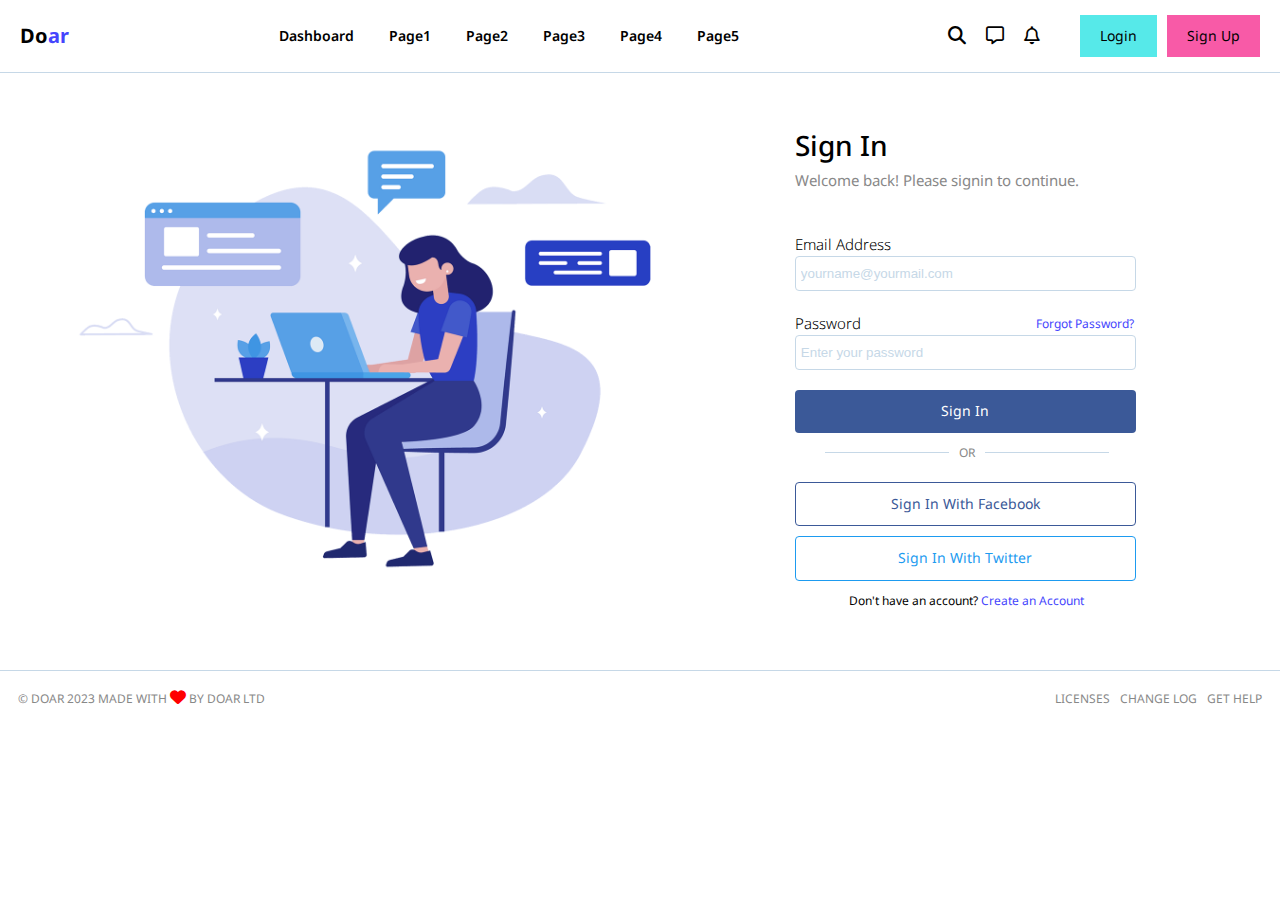
<file: login/index.html>
<!DOCTYPE html>
<html lang="en">
<head>
    <meta charset="UTF-8">
    <meta name="viewport" content="width=device-width, initial-scale=1.0">
    <meta http-equiv="X-UA-Compatible" content="ie=edge">

    <!-- Link to google fonts -->
    <link rel="preconnect" href="https://fonts.googleapis.com">
    <link rel="preconnect" href="https://fonts.gstatic.com" crossorigin>
    <link href="https://fonts.googleapis.com/css2?family=Noto+Sans:ital,wght@0,100;0,200;0,300;0,400;0,500;0,600;0,700;0,800;1,100;1,200;1,300;1,400;1,500&display=swap" rel="stylesheet">

    <!-- Font Awesome CDN Link -->
    <link rel="stylesheet" href="https://cdnjs.cloudflare.com/ajax/libs/font-awesome/6.4.0/css/all.min.css">

    <!-- Link to our CSS File -->
    <link rel="stylesheet" href="../css/style.css">
    <title>Login - Doar Marketing Template</title>
</head>
<body>
    <!--=========================== Header starts here =============================== -->
    <header class="header">
        <a href="../index.html" class="logo">Do<span class="logo__span">ar</span></a>

    <!-- Navigation -->
        <nav class="main-nav">
            <ul class="main-nav__list">
                <li class="main-nav__item">
                    <a href="../index.html" class="main-nav__link">Dashboard</a>
                </li>
                <li class="main-nav__item">
                    <a href="#" class="main-nav__link">Page1</a>
                </li>
                <li class="main-nav__item">
                    <a href="#" class="main-nav__link">Page2</a>
                </li>
                <li class="main-nav__item">
                    <a href="#" class="main-nav__link">Page3</a>
                </li>
                <li class="main-nav__item">
                    <a href="#" class="main-nav__link">Page4</a>
                </li>
                <li class="main-nav__item">
                    <a href="#" class="main-nav__link">Page5</a>
                </li>
            </ul>
        </nav>

        
        <div class="header__content">
                <!-- Header Icons -->
            <div class="header__icons">
                <div class="header__icons--box">
                    <i class="fa-solid fa-magnifying-glass icon icon__search"></i>
                </div>

                <div class="header__icons--box">
                    <i class="fa-regular fa-message icon icon__msg"></i>
                </div>

                <div class="header__icons--box">
                    <i class="fa-regular fa-bell icon icon__bell"></i>
                </div>
            </div>

                <!-- Login buttons  -->
            <div class="header__buttons">
                <div class="header__buttons--box">
                    <a href="#" class="btn btn__login">Login</a>
                </div>
                <div class="header__buttons--box">
                    <a href="../signup/index.html" class="btn btn__signup">Sign Up</a>
                </div>
            </div>
        </div>


    </header>

    <!--=========================== Header Ends here =============================== -->

    <!--=========================== Login content starts here =============================== -->

    <main>
        <section class="login">
            <div class="row">
                <div class="login__content">
                    <div class="login__content--photo">
                        <img src="../img/womanvector1.png" alt="womanvector1" class="login__content--photo-img">
                    </div>
                    <div class="login__content--textbox">
                        <div class="login__content--textbox-heading">
                            <h3 class="login__content--textbox-heading-text">
                                Sign In
                            </h3>
                        </div>
                        <div class="login__content--textbox-para">
                            <p class="login__content--textbox-para-text">
                                Welcome back! Please signin to continue.
                            </p>
                        </div>

                        <!--======================= Login From starts here ================== -->

                        <form action="#" class="form">
                            <div class="form__group">
                                <label for="email" class="form__group--label">Email Address</label>
                                <input type="text" name="email" id="email" placeholder="yourname@yourmail.com"  class="form__group--input">
                            </div>
                            <div class="form__group">
                                <div class="form__group--password">
                                    <label for="password" class="form__group--label">Password</label>
                                    <a href="../password/password.html" class="form__group--password-forgot">Forgot Password?</a>
                                </div>
                                <input type="password" name="password" id="password" placeholder="Enter your password" class="form__group--input">
                            </div>
                        </form>
                        
                        <!--======================= Login Form Ends here ================== -->

                        <div class="login__content--textbox-btn">
                            <a href="#" class="btn btn__signin">Sign In</a>
                        </div>

                        <div class="login__content--textbox-or">
                            <p class="login__content--textbox-or-text">
                                or
                            </p>
                        </div>

                        <div class="login__content--textbox-facebook">
                            <a href="#" class="btn btn__facebook">Sign In With Facebook</a>
                        </div>

                        <div class="login__content--textbox-twitter">
                            <a href="#" class="btn btn__twitter">Sign In With Twitter</a>
                        </div>

                        <div class="login__content--textbox-createAccount">
                            <p class="login__content--textbox-createAccount-text">
                                Don't have an account?
                                <a href="../signup/index.html" class="login__content--textbox-createAccount-text-link">Create an Account</a>
                            </p>
                        </div>

                    </div>
                </div>
            </div>
        </section>
    </main>

    <!--==================================== Footer starts here =============================== -->

    <footer class="footer">
        <div class="footer__content">
            <div class="footer__copyright">
                <p class="footer__copyright--text">
                    &copy; Doar 2023 made with 
                    <i class="fa-regular fa-heart icon__heart"></i>
                by 
                <a href="#" class="footer__copyright--link">Doar Ltd</a>
                </p>
            </div>
            <nav class="footer__navigation">
                <ul class="footer__navigation--list">
                    <li class="footer__navigation--item">
                        <a href="#" class="footer__navigation--link">licenses</a>
                    </li>
                    <li class="footer__navigation--item">
                        <a href="#" class="footer__navigation--link">change log</a>
                    </li>
                    <li class="footer__navigation--item">
                        <a href="#" class="footer__navigation--link">get help</a>
                    </li>
                </ul>
            </nav>
        </div>
    </footer>

<!--==================================== Footer Ends here =============================== -->

</body>
</html>
</file>
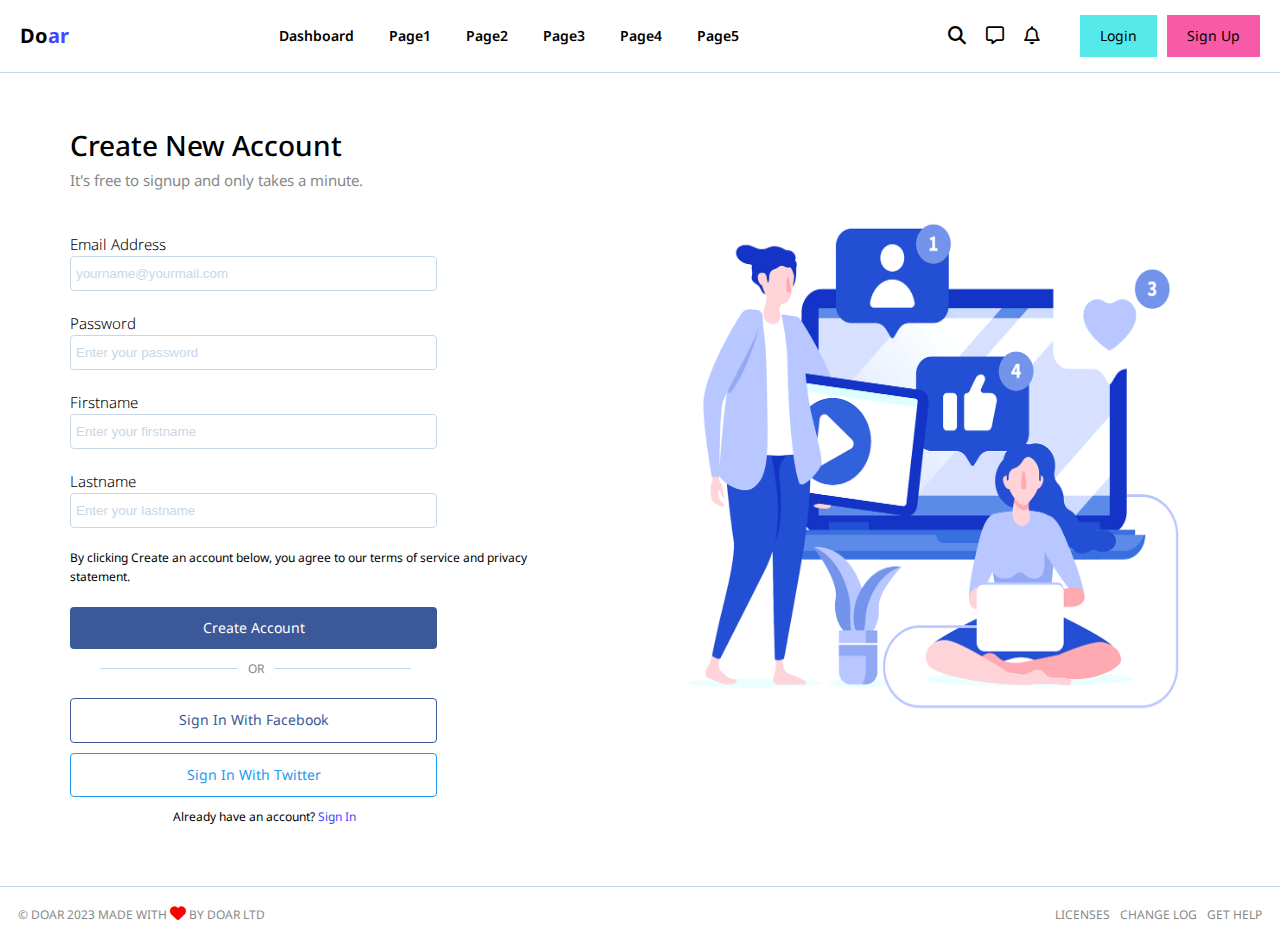
<file: signup/index.html>
<!DOCTYPE html>
<html lang="en">
<head>
    <meta charset="UTF-8">
    <meta name="viewport" content="width=device-width, initial-scale=1.0">
    <meta http-equiv="X-UA-Compatible" content="ie=edge">

    <!-- Link to google fonts -->
    <link rel="preconnect" href="https://fonts.googleapis.com">
    <link rel="preconnect" href="https://fonts.gstatic.com" crossorigin>
    <link href="https://fonts.googleapis.com/css2?family=Noto+Sans:ital,wght@0,100;0,200;0,300;0,400;0,500;0,600;0,700;0,800;1,100;1,200;1,300;1,400;1,500&display=swap" rel="stylesheet">

    <!-- Font Awesome CDN Link -->
    <link rel="stylesheet" href="https://cdnjs.cloudflare.com/ajax/libs/font-awesome/6.4.0/css/all.min.css">

    <!-- Link to our CSS File -->
    <link rel="stylesheet" href="../css/style.css">
    <title>Sign Up - Doar Marketing Template</title>
</head>
<body>
    <!--=========================== Header starts here =============================== -->
    <header class="header">
        <a href="../index.html" class="logo">Do<span class="logo__span">ar</span></a>

    <!-- Navigation -->
        <nav class="main-nav">
            <ul class="main-nav__list">
                <li class="main-nav__item">
                    <a href="../index.html" class="main-nav__link">Dashboard</a>
                </li>
                <li class="main-nav__item">
                    <a href="#" class="main-nav__link">Page1</a>
                </li>
                <li class="main-nav__item">
                    <a href="#" class="main-nav__link">Page2</a>
                </li>
                <li class="main-nav__item">
                    <a href="#" class="main-nav__link">Page3</a>
                </li>
                <li class="main-nav__item">
                    <a href="#" class="main-nav__link">Page4</a>
                </li>
                <li class="main-nav__item">
                    <a href="#" class="main-nav__link">Page5</a>
                </li>
            </ul>
        </nav>

        
        <div class="header__content">
                <!-- Header Icons -->
            <div class="header__icons">
                <div class="header__icons--box">
                    <i class="fa-solid fa-magnifying-glass icon icon__search"></i>
                </div>

                <div class="header__icons--box">
                    <i class="fa-regular fa-message icon icon__msg"></i>
                </div>

                <div class="header__icons--box">
                    <i class="fa-regular fa-bell icon icon__bell"></i>
                </div>
            </div>

                <!-- Login buttons  -->
            <div class="header__buttons">
                <div class="header__buttons--box">
                    <a href="../login/index.html" class="btn btn__login">Login</a>
                </div>
                <div class="header__buttons--box">
                    <a href="#" class="btn btn__signup">Sign Up</a>
                </div>
            </div>
        </div>


    </header>

    <!--=========================== Header Ends here =============================== -->

    <!--=========================== Sign Up content starts here ==================== -->

    <main>
        <section class="login signup">
            <div class="row">
                <div class="login__content signup__content">
                    
                    <div class="login__content--textbox signup__content--textbox">
                        <div class="login__content--textbox-heading">
                            <h3 class="login__content--textbox-heading-text">
                                Create New Account
                            </h3>
                        </div>
                        <div class="login__content--textbox-para">
                            <p class="login__content--textbox-para-text">
                                It's free to signup and only takes a minute.
                            </p>
                        </div>

                        <!--======================= Sign Up From starts here ================== -->

                        <form action="#" class="form form__signup">
                            <div class="form__group">
                                <label for="email" class="form__group--label">Email Address</label>
                                <input type="text" name="email" id="email" placeholder="yourname@yourmail.com"  class="form__group--input form__group--input-signup">
                            </div>
                            <div class="form__group">
                                <div class="form__group--password">
                                    <label for="password" class="form__group--label">Password</label>
                                </div>
                                <input type="password" name="password" id="password" placeholder="Enter your password" class="form__group--input form__group--input-signup">
                            </div>
                            <div class="form__group">
                                <label for="firstname" class="form__group--label">Firstname</label>
                                <input type="text" name="firstname" id="firstname" placeholder="Enter your firstname"  class="form__group--input form__group--input-signup">
                            </div>
                            <div class="form__group">
                                <label for="lastname" class="form__group--label">Lastname</label>
                                <input type="text" name="lastname" id="lastname" placeholder="Enter your lastname"  class="form__group--input form__group--input-signup">
                            </div>
                            <div class="form__group">
                                <p class="form__group--text">
                                    By clicking <span class="form__group--text-span">
                                        Create an account
                                    </span> below, you agree to our terms of service and privacy statement.
                                </p>
                            </div>
                        </form>
                        
                        <!--======================= Sign Up Form Ends here ================== -->

                        <div class="login__content--textbox-btn">
                            <a href="#" class="btn btn__signin btn__signUp">Create Account</a>
                        </div>

                        <div class="login__content--textbox-or login__content--textbox-or-signup">
                            <p class="login__content--textbox-or-text login__content--textbox-or-text-signup">
                                or
                            </p>
                        </div>

                        <div class="login__content--textbox-facebook">
                            <a href="#" class="btn btn__facebook btn__facebook--signUp">Sign In With Facebook</a>
                        </div>

                        <div class="login__content--textbox-twitter">
                            <a href="#" class="btn btn__twitter btn__twitter--signUp">Sign In With Twitter</a>
                        </div>

                        <div class="login__content--textbox-createAccount login__content--textbox-createAccount-signUp">
                            <p class="login__content--textbox-createAccount-text">
                                Already have an account?
                                <a href="../login/index.html" class="login__content--textbox-createAccount-text-link">Sign In</a>
                            </p>
                        </div>

                    </div>

                    <div class="login__content--photo signup__content--photo">
                        <img src="../img/signup.png" alt="signup" class="login__content--photo-img signup__content--photo-img">
                    </div>


                </div>
            </div>
        </section>
    </main>

    <!--==================================== Footer starts here =============================== -->

    <footer class="footer">
        <div class="footer__content">
            <div class="footer__copyright">
                <p class="footer__copyright--text">
                    &copy; Doar 2023 made with 
                    <i class="fa-regular fa-heart icon__heart"></i>
                by 
                <a href="#" class="footer__copyright--link">Doar Ltd</a>
                </p>
            </div>
            <nav class="footer__navigation">
                <ul class="footer__navigation--list">
                    <li class="footer__navigation--item">
                        <a href="#" class="footer__navigation--link">licenses</a>
                    </li>
                    <li class="footer__navigation--item">
                        <a href="#" class="footer__navigation--link">change log</a>
                    </li>
                    <li class="footer__navigation--item">
                        <a href="#" class="footer__navigation--link">get help</a>
                    </li>
                </ul>
            </nav>
        </div>
    </footer>

<!--==================================== Footer Ends here =============================== -->

</body>
</html>
</file>
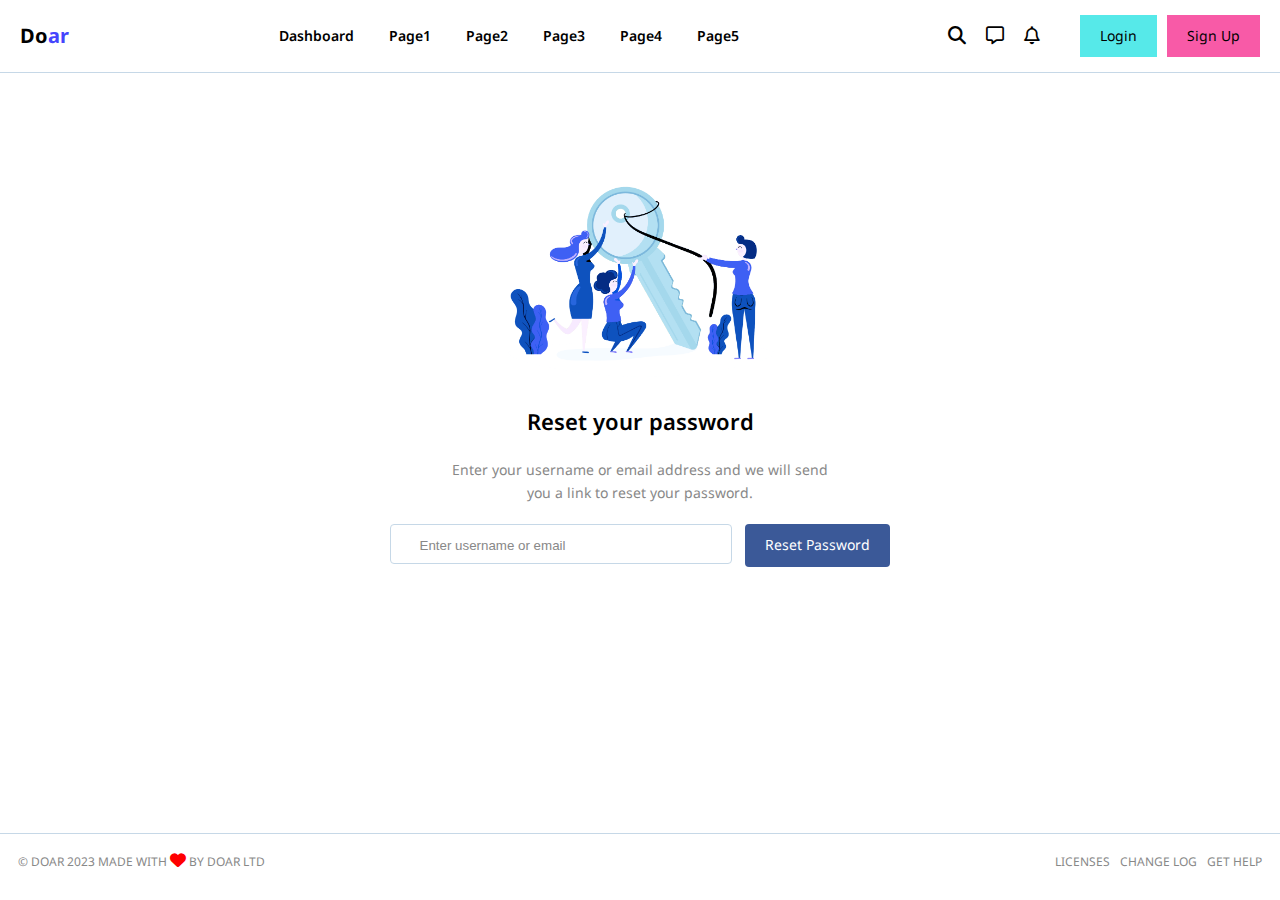
<file: password/password.html>
<!DOCTYPE html>
<html lang="en">
<head>
    <meta charset="UTF-8">
    <meta name="viewport" content="width=device-width, initial-scale=1.0">
    <meta http-equiv="X-UA-Compatible" content="ie=edge">

    <!-- Link to google fonts -->
    <link rel="preconnect" href="https://fonts.googleapis.com">
    <link rel="preconnect" href="https://fonts.gstatic.com" crossorigin>
    <link href="https://fonts.googleapis.com/css2?family=Noto+Sans:ital,wght@0,100;0,200;0,300;0,400;0,500;0,600;0,700;0,800;1,100;1,200;1,300;1,400;1,500&display=swap" rel="stylesheet">

    <!-- Font Awesome CDN Link -->
    <link rel="stylesheet" href="https://cdnjs.cloudflare.com/ajax/libs/font-awesome/6.4.0/css/all.min.css">
    
    <!-- Link to our CSS File -->
    <link rel="stylesheet" href="../css/style.css">

    <title>Doar Marketing Dashboard</title>
</head>
<body>

    <!--=========================== Header starts here =============================== -->
    <header class="header">
        <a href="../index.html" class="logo">Do<span class="logo__span">ar</span></a>

    <!-- Navigation -->
        <nav class="main-nav">
            <ul class="main-nav__list">
                <li class="main-nav__item">
                    <a href="../index.html" class="main-nav__link">Dashboard</a>
                </li>
                <li class="main-nav__item">
                    <a href="#" class="main-nav__link">Page1</a>
                </li>
                <li class="main-nav__item">
                    <a href="#" class="main-nav__link">Page2</a>
                </li>
                <li class="main-nav__item">
                    <a href="#" class="main-nav__link">Page3</a>
                </li>
                <li class="main-nav__item">
                    <a href="#" class="main-nav__link">Page4</a>
                </li>
                <li class="main-nav__item">
                    <a href="#" class="main-nav__link">Page5</a>
                </li>
            </ul>
        </nav>

        
        <div class="header__content">
                <!-- Header Icons -->
            <div class="header__icons">
                <div class="header__icons--box">
                    <i class="fa-solid fa-magnifying-glass icon icon__search"></i>
                </div>

                <div class="header__icons--box">
                    <i class="fa-regular fa-message icon icon__msg"></i>
                </div>

                <div class="header__icons--box">
                    <i class="fa-regular fa-bell icon icon__bell"></i>
                </div>
            </div>

                <!-- Login buttons  -->
            <div class="header__buttons">
                <div class="header__buttons--box">
                    <a href="../login/index.html" class="btn btn__login">Login</a>
                </div>
                <div class="header__buttons--box">
                    <a href="../signup/index.html" class="btn btn__signup">Sign Up</a>
                </div>
            </div>
        </div>


    </header>

    <!-- ===================== Forgot Password Page Starts Here. =================== -->
    <main>
        <section class="password">
            
                <div class="password__content">
                    <div class="password__photo">
                        <img src="../img/forgotpassword.png" alt="password" class="password__photo--img">
                    </div>
                    <div class="password__heading">
                        <h3 class="password__heading--text">
                            Reset your password
                        </h3>
                    </div>
                    <div class="password__para">
                        <p class="password__para--text">
                            Enter your username or email address and we will send you a link to reset your password.
                        </p>
                    </div>
                    <div class="password__form">
                        <form action="#" class="password__form--content">
                            <input type="text" class="password__form--content-input" placeholder="Enter username or email">
                            <a href="#" class="btn btn__reset">Reset Password</a>
                        </form>
                    </div>
                </div>
            
        </section>
    </main>

    <!-- ===================== Forgot Password Page Ends Here. =================== -->

    <!--==================================== Footer starts here =============================== -->

      <footer class="footer">
        <div class="footer__content">
            <div class="footer__copyright">
                <p class="footer__copyright--text">
                    &copy; Doar 2023 made with 
                    <i class="fa-regular fa-heart icon__heart"></i>
                by 
                <a href="#" class="footer__copyright--link">Doar Ltd</a>
                </p>
            </div>
            <nav class="footer__navigation">
                <ul class="footer__navigation--list">
                    <li class="footer__navigation--item">
                        <a href="#" class="footer__navigation--link">licenses</a>
                    </li>
                    <li class="footer__navigation--item">
                        <a href="#" class="footer__navigation--link">change log</a>
                    </li>
                    <li class="footer__navigation--item">
                        <a href="#" class="footer__navigation--link">get help</a>
                    </li>
                </ul>
            </nav>
        </div>
    </footer>

<!--==================================== Footer Ends here =============================== -->

    
</body>
</html>
</file>
<file: css/style.css>
/* ==================== CSS File =================== */
/* ==================== Media Queries =================== */
/* ==================== Fonts =================== */
/* ==================== Colors =================== */
/* ==================== Center our content =================== */
.row {
  max-width: 114rem;
  margin: 0 auto;
}

@media only screen and (max-width: 75em) {
  .row {
    max-width: 100rem;
    margin: 0 auto;
  }
}

@media only screen and (max-width: 56.25em) {
  .row {
    max-width: 80rem;
    margin: 0 auto;
  }
}

@media only screen and (max-width: 37.5em) {
  .row {
    max-width: 55rem;
    margin: 0 auto;
  }
}

@media only screen and (max-width: 24em) {
  .row {
    max-width: 50rem;
    margin: 0 auto;
  }
}

/* ==================== Basic Styling =================== */
ul {
  list-style: none;
}

a {
  text-decoration: none;
  color: #000;
}

img {
  max-width: 100%;
  height: auto;
}

h1, h2, h3, h4, h5 {
  color: #000;
}

.upper-text {
  text-transform: uppercase;
}

.center-text {
  text-align: center;
}

.bold {
  font-weight: 500;
}

.align-right {
  text-align: right;
}

.primary {
  background-color: #56e9e9;
}

.secondary {
  background-color: #f85aa7;
}

.tertiary {
  background-color: #9dc9ff;
}

.grey-dark {
  color: #888;
}

.color-primary {
  color: #56e9e9;
}

.color-secondary {
  color: #f85aa7;
}

*,
*:before,
*:after {
  margin: 0;
  padding: 0;
  -webkit-box-sizing: inherit;
          box-sizing: inherit;
}

html {
  font-size: 62.5%;
  -webkit-box-sizing: border-box;
          box-sizing: border-box;
  overflow-x: hidden;
}

@media only screen and (max-width: 75em) {
  html {
    font-size: 56.25%;
  }
}

@media only screen and (max-width: 56.25em) {
  html {
    font-size: 50%;
  }
}

@media only screen and (max-width: 37.5em) {
  html {
    font-size: 47.35%;
  }
}

@media only screen and (max-width: 24em) {
  html {
    font-size: 37.5%;
  }
}

body {
  line-height: 1.6;
  font-family: "Noto Sans", sans-serif;
}

/* =================== Header starts here ======================== */
/* =================== Logo ======================== */
.logo {
  font-size: 2rem;
  font-weight: 700;
}

.logo__span {
  color: #4545fd;
}

/* =================== Navigation ======================== */
.main-nav__list {
  display: -webkit-box;
  display: -ms-flexbox;
  display: flex;
  gap: 3.5rem;
}

.main-nav__link {
  font-size: 1.4rem;
  color: #000;
  font-weight: 600;
}

.main-nav__link:hover {
  color: #f85aa7;
  -webkit-transition: all 0.3s;
  transition: all 0.3s;
}

.header {
  display: -webkit-box;
  display: -ms-flexbox;
  display: flex;
  -webkit-box-align: center;
      -ms-flex-align: center;
          align-items: center;
  -webkit-box-pack: justify;
      -ms-flex-pack: justify;
          justify-content: space-between;
  padding: 1.5rem 2rem;
  border-bottom: 1px solid #c6d8e7;
}

.header__content {
  display: -webkit-box;
  display: -ms-flexbox;
  display: flex;
  gap: 4rem;
}

.header__icons {
  display: -webkit-box;
  display: -ms-flexbox;
  display: flex;
  -webkit-box-align: center;
      -ms-flex-align: center;
          align-items: center;
  gap: 2rem;
}

.header__buttons {
  display: -webkit-box;
  display: -ms-flexbox;
  display: flex;
  -webkit-box-align: center;
      -ms-flex-align: center;
          align-items: center;
  gap: 1rem;
}

/* =================== Icons ======================== */
.icon {
  cursor: pointer;
}

.icon:hover {
  color: #f85aa7;
  -webkit-transition: all 0.3s;
  transition: all 0.3s;
}

.icon__search {
  font-size: 1.8rem;
}

.icon__msg {
  font-size: 1.8rem;
}

.icon__bell {
  font-size: 1.8rem;
}

.icon__arrowUp {
  margin-right: 0.4rem;
}

.icon__arrowDown {
  margin-right: 0.6rem;
}

.icon__chart {
  font-size: 2.5rem;
  color: #fff;
}

.icon__download {
  font-size: 6rem;
  color: #c6d8e7;
}

.icon__refresh {
  font-size: 2.7rem;
  color: #888;
  font-weight: 600;
}

.icon__dots {
  font-size: 2.7rem;
  color: #888;
}

.icon__tick {
  font-size: 2rem;
  font-weight: 700;
  color: #fff;
}

.icon__heart {
  font-size: 1.6rem;
  font-weight: 700;
  color: red;
}

.icon__customers {
  font-size: 2rem;
  color: #c6d8e7;
  font-weight: 400;
  margin-right: 0.5rem;
}

/* =================== Buttons ======================== */
.btn {
  display: inline-block;
  padding: 1rem 2rem;
  font-size: 1.4rem;
}

.btn__login {
  background-color: #56e9e9;
  color: #000;
}

.btn__login:hover {
  background-color: #2af1f1;
  -webkit-transition: all 0.3s;
  transition: all 0.3s;
}

.btn__signup {
  background-color: #f85aa7;
  -webkit-transition: all 0.3s;
  transition: all 0.3s;
}

.btn__signup:hover {
  background-color: #f14196;
  -webkit-transition: all 0.3s;
  transition: all 0.3s;
}

.btn__email {
  display: -webkit-box;
  display: -ms-flexbox;
  display: flex;
  -webkit-box-align: center;
      -ms-flex-align: center;
          align-items: center;
  gap: 0.5rem;
  border: 1px solid #888;
  border-radius: 0.4rem;
}

.btn__print {
  display: -webkit-box;
  display: -ms-flexbox;
  display: flex;
  -webkit-box-align: center;
      -ms-flex-align: center;
          align-items: center;
  gap: 0.5rem;
  border: 1px solid #888;
  border-radius: 0.4rem;
}

.btn__report {
  display: -webkit-box;
  display: -ms-flexbox;
  display: flex;
  -webkit-box-align: center;
      -ms-flex-align: center;
          align-items: center;
  gap: 0.5rem;
  border: 1px solid #888;
  border-radius: 0.4rem;
  background-color: #4545fd;
  color: #fff;
}

.btn__range {
  display: inline-block;
  padding: 0.5rem 1.5rem;
  font-size: 1.2rem;
  border: 1px solid #c6d8e7;
  border-radius: 0.4rem;
  background-color: #ecf1f5;
}

.btn__period {
  display: inline-block;
  padding: 0.5rem 1.5rem;
  font-size: 1.2rem;
  border: 1px solid #c6d8e7;
  border-radius: 0.4rem;
}

.btn__signin {
  text-align: center;
  color: #fff;
  width: 120%;
  background-color: #3b5998;
  border-radius: 0.4rem;
}

.btn__signin:hover {
  background-color: #4545fd;
  -webkit-transition: all 0.3s;
  transition: all 0.3s;
}

.btn__signUp {
  text-align: center;
  color: #fff;
  width: 80%;
  background-color: #3b5998;
  border-radius: 0.4rem;
}

.btn__signUp:hover {
  background-color: #4545fd;
  -webkit-transition: all 0.3s;
  transition: all 0.3s;
}

.btn__facebook {
  text-align: center;
  color: #3b5998;
  width: 120%;
  border: 1px solid #3b5998;
  border-radius: 0.4rem;
}

.btn__facebook:hover {
  background-color: #3b5998;
  -webkit-transition: all 0.3s;
  transition: all 0.3s;
  color: #fff;
}

.btn__facebook--signUp {
  width: 80%;
}

.btn__twitter {
  text-align: center;
  color: #1D9BF0;
  width: 120%;
  border: 1px solid #1D9BF0;
  border-radius: 0.4rem;
}

.btn__twitter:hover {
  background-color: #1D9BF0;
  -webkit-transition: all 0.3s;
  transition: all 0.3s;
  color: #fff;
}

.btn__twitter--signUp {
  width: 80%;
}

.btn__reset {
  background-color: #3b5998;
  border-radius: 0.4rem;
  color: #fff;
  margin-left: 1rem;
}

.btn__reset:hover {
  background-color: #4545fd;
  -webkit-transition: all 0.3s;
  transition: all 0.3s;
}

/* =================== Header Ends here ======================== */
/* =================== Section Welcome starts here ======================== */
.welcome {
  padding: 3rem 0;
}

.welcome__content {
  display: -webkit-box;
  display: -ms-flexbox;
  display: flex;
  -webkit-box-align: center;
      -ms-flex-align: center;
          align-items: center;
  -webkit-box-pack: justify;
      -ms-flex-pack: justify;
          justify-content: space-between;
}

.welcome__textbox {
  -webkit-box-flex: 50%;
      -ms-flex: 50%;
          flex: 50%;
}

.welcome__textbox--breadcrumb-link {
  font-size: 1.3rem;
  font-weight: 600;
  text-transform: uppercase;
}

.welcome__textbox--breadcrumb-link-active {
  color: #4545fd;
}

.welcome__textbox--heading {
  margin-top: 0.5rem;
}

.welcome__textbox--heading-text {
  font-size: 2.4rem;
  font-weight: 500;
}

.welcome__buttons {
  -webkit-box-flex: 50%;
      -ms-flex: 50%;
          flex: 50%;
  text-transform: uppercase;
  display: -webkit-box;
  display: -ms-flexbox;
  display: flex;
  -webkit-box-pack: end;
      -ms-flex-pack: end;
          justify-content: flex-end;
}

.welcome__buttons--content {
  display: -webkit-box;
  display: -ms-flexbox;
  display: flex;
  -webkit-box-align: center;
      -ms-flex-align: center;
          align-items: center;
  gap: 1rem;
}

.welcome__buttons--text {
  font-size: 1.1rem;
  color: #888;
}

.welcome__buttons--text:hover {
  color: #000;
  -webkit-transition: all 0.3s;
  transition: all 0.3s;
}

.welcome__buttons--text-report {
  color: #fff;
}

.welcome__buttons--text-report:hover {
  color: #fff;
}

/* =================== Section Welcome Ends here ======================== */
/* =================== Section Stats starts here ======================== */
.stats__content {
  display: -ms-grid;
  display: grid;
  -ms-grid-columns: (minmax(15rem, 1fr))[auto-fit];
      grid-template-columns: repeat(auto-fit, minmax(15rem, 1fr));
  gap: 0.8rem;
}

.stats__box {
  border: 1px solid #c6d8e7;
  padding: 2rem 2rem 0 2rem;
  border-radius: 0.4rem;
}

.stats__box--heading-text {
  font-size: 1.3rem;
  font-weight: 500;
  text-transform: uppercase;
}

.stats__box--text {
  display: -webkit-box;
  display: -ms-flexbox;
  display: flex;
  -webkit-box-align: end;
      -ms-flex-align: end;
          align-items: flex-end;
  gap: 1rem;
}

.stats__box--text-percentage {
  font-size: 2.5rem;
  font-weight: 500;
}

.stats__box--text-txt {
  display: -webkit-box;
  display: -ms-flexbox;
  display: flex;
  -webkit-box-align: center;
      -ms-flex-align: center;
          align-items: center;
  font-size: 1.2rem;
  color: #888;
}

.stats__box--text-txt-span-green {
  color: green;
}

.stats__box--text-txt-span-red {
  color: red;
}

.stats__box--graph {
  height: 100%;
}

/* =================== Section Stats Ends here ======================== */
/* =================== Section Account starts here ======================== */
.account {
  margin-top: 2rem;
}

.account__content {
  display: -webkit-box;
  display: -ms-flexbox;
  display: flex;
  -webkit-box-align: center;
      -ms-flex-align: center;
          align-items: center;
  -webkit-box-pack: justify;
      -ms-flex-pack: justify;
          justify-content: space-between;
  gap: 1rem;
}

.account__box--2 {
  padding: 0.5rem 0;
}

.account__box--heading {
  padding: 1rem;
}

.account__box--heading-text {
  font-size: 1.6rem;
  font-weight: 500;
}

.account__box--content {
  display: -webkit-box;
  display: -ms-flexbox;
  display: flex;
  -webkit-box-pack: justify;
      -ms-flex-pack: justify;
          justify-content: space-between;
}

.account__box--content-box {
  padding: 1rem 2rem 1rem 1rem;
}

.account__box--content-box-price {
  font-size: 2.8rem;
  font-weight: 500;
}

.account__box--content-box-text {
  font-size: 1.3rem;
  text-transform: uppercase;
  font-weight: 500;
  margin-bottom: 1rem;
}

.account__box--content-box-text-blue {
  color: #4545fd;
}

.account__box--content-box-text-red {
  color: #f85aa7;
}

.account__box--content-box-para {
  font-size: 1.2rem;
  color: #888;
}

.account__box--content-box-para-link {
  color: #4545fd;
}

.account__box--1 {
  -webkit-box-flex: 70%;
      -ms-flex: 70%;
          flex: 70%;
  border: 1px solid #c6d8e7;
  border-radius: 0.4rem;
}

.account__box--2 {
  -webkit-box-flex: 50%;
      -ms-flex: 50%;
          flex: 50%;
  border: 1px solid #c6d8e7;
  border-radius: 0.4rem;
}

.apexcharts-legend {
  position: absolute;
  top: -5rem;
  /* Adjust the top position as needed */
  right: 100%;
  -webkit-transform: translateX(50%);
          transform: translateX(50%);
  -webkit-transform: translateY(-10%);
          transform: translateY(-10%);
}

/* =================== Section Account Ends here ======================== */
/* =================== Section Sales starts here ======================== */
.sales {
  margin-top: 2rem;
}

.sales__content {
  display: -webkit-box;
  display: -ms-flexbox;
  display: flex;
  -webkit-box-align: start;
      -ms-flex-align: start;
          align-items: flex-start;
  gap: 1rem;
}

.sales__map {
  -webkit-box-flex: 38%;
      -ms-flex: 38%;
          flex: 38%;
  border: 1px solid #c6d8e7;
}

.sales__map--heading {
  display: -webkit-box;
  display: -ms-flexbox;
  display: flex;
  -webkit-box-align: center;
      -ms-flex-align: center;
          align-items: center;
  -webkit-box-pack: justify;
      -ms-flex-pack: justify;
          justify-content: space-between;
  padding: 1.5rem;
  border-bottom: 1px solid #c6d8e7;
}

.sales__map--heading-text {
  font-size: 1.5rem;
  font-weight: 500;
}

.sales__map--heading-location {
  font-size: 1.3rem;
  font-weight: 400;
}

.sales__map--heading-location-name {
  font-size: 1.2rem;
  color: #888;
}

.sales__map--map {
  width: 100%;
  min-height: 20rem;
}

.sales__map--container {
  padding: 2rem;
}

.sales__map--stats-content {
  display: -ms-grid;
  display: grid;
  -ms-grid-columns: (minmax(2rem, 1fr))[auto-fit];
      grid-template-columns: repeat(auto-fit, minmax(2rem, 1fr));
  line-height: 2.5;
  text-align: center;
}

.sales__map--stats-content-item-heading {
  font-size: 1.3rem;
  color: #888;
  text-transform: uppercase;
}

.sales__map--stats-content-item-name {
  font-size: 1.2rem;
}

.sales__stats {
  -webkit-box-flex: 77%;
      -ms-flex: 77%;
          flex: 77%;
  padding: 1rem;
  border: 1px solid #c6d8e7;
}

.sales__stats--headingArea {
  display: -webkit-box;
  display: -ms-flexbox;
  display: flex;
  -webkit-box-align: center;
      -ms-flex-align: center;
          align-items: center;
  -webkit-box-pack: justify;
      -ms-flex-pack: justify;
          justify-content: space-between;
}

.sales__stats--headingArea-heading-text {
  font-size: 1.4rem;
  font-weight: 500;
}

.sales__stats--headingArea-heading-para {
  font-size: 1.2rem;
  color: #888;
}

.sales__stats--summary {
  display: -webkit-box;
  display: -ms-flexbox;
  display: flex;
  -ms-flex-pack: distribute;
      justify-content: space-around;
  gap: 2rem;
  margin-top: 3rem;
  padding-bottom: 4rem;
  border-bottom: 1px solid #c6d8e7;
}

.sales__stats--summary-item {
  display: -webkit-box;
  display: -ms-flexbox;
  display: flex;
  -webkit-box-align: center;
      -ms-flex-align: center;
          align-items: center;
  -webkit-column-gap: 1rem;
          column-gap: 1rem;
}

.sales__stats--summary-item-icon {
  padding: 1.4rem 2rem;
  border-radius: 0.4rem;
}

.sales__stats--summary-item-content {
  line-height: 1.4;
}

.sales__stats--summary-item-content-text {
  font-size: 1.3rem;
  color: #888;
  text-transform: uppercase;
  font-weight: 400;
}

.sales__stats--summary-item-content-amount {
  font-size: 2rem;
  font-weight: 400;
}

.sales__stats--content {
  text-align: center;
}

.sales__stats--content-item {
  display: -webkit-box;
  display: -ms-flexbox;
  display: flex;
  -ms-flex-pack: distribute;
      justify-content: space-around;
  -webkit-box-align: center;
      -ms-flex-align: center;
          align-items: center;
  border-bottom: 1px solid #c6d8e7;
  margin-bottom: 1rem;
}

.sales__stats--content-item-1 {
  -webkit-box-pack: space-evenly;
      -ms-flex-pack: space-evenly;
          justify-content: space-evenly;
}

.sales__stats--content-item-2 {
  -ms-flex-pack: distribute;
      justify-content: space-around;
}

.sales__stats--content-item-heading {
  text-transform: uppercase;
  font-size: 1.2rem;
  font-weight: 500;
}

.sales__stats--content-item-heading-custom {
  -webkit-transform: translateX(-1.4rem);
          transform: translateX(-1.4rem);
}

.sales__stats--content-item-data {
  font-size: 1.3rem;
  text-align: center;
}

.sales__stats--download {
  display: -webkit-box;
  display: -ms-flexbox;
  display: flex;
  -webkit-box-align: center;
      -ms-flex-align: center;
          align-items: center;
  -webkit-box-pack: justify;
      -ms-flex-pack: justify;
          justify-content: space-between;
  padding: 1.5rem 0;
}

.sales__stats--download-icon {
  -webkit-box-flex: 15%;
      -ms-flex: 15%;
          flex: 15%;
}

.sales__stats--download-content-heading {
  font-size: 1.4rem;
  font-weight: 500;
}

.sales__stats--download-content-para {
  font-size: 1.4rem;
  color: #888;
  margin-top: 1rem;
}

/* =================== Section Sales Ends here ======================== */
/* =================== Section Customers starts here ======================== */
.customers {
  margin-top: 2rem;
}

.customers__content {
  display: -webkit-box;
  display: -ms-flexbox;
  display: flex;
  -webkit-box-align: start;
      -ms-flex-align: start;
          align-items: flex-start;
  -webkit-box-pack: justify;
      -ms-flex-pack: justify;
          justify-content: space-between;
  gap: 1rem;
}

.customers__content--box {
  -webkit-box-flex: 33.33%;
      -ms-flex: 33.33%;
          flex: 33.33%;
  border: 1px solid #c6d8e7;
}

.customers__content--box-heading {
  display: -webkit-box;
  display: -ms-flexbox;
  display: flex;
  -webkit-box-align: center;
      -ms-flex-align: center;
          align-items: center;
  -webkit-box-pack: justify;
      -ms-flex-pack: justify;
          justify-content: space-between;
  border-bottom: 1px solid #c6d8e7;
  padding: 1rem;
}

.customers__content--box-heading-text {
  font-size: 1.5rem;
  font-weight: 500;
}

.customers__content--box-heading-icons {
  display: -webkit-box;
  display: -ms-flexbox;
  display: flex;
  gap: 1rem;
}

.customers__content--box-item {
  border-bottom: 1px solid #c6d8e7;
  display: -webkit-box;
  display: -ms-flexbox;
  display: flex;
  -webkit-box-align: center;
      -ms-flex-align: center;
          align-items: center;
  -webkit-box-pack: justify;
      -ms-flex-pack: justify;
          justify-content: space-between;
  padding: 1rem;
}

.customers__content--box-item-left {
  display: -webkit-box;
  display: -ms-flexbox;
  display: flex;
  -webkit-box-align: center;
      -ms-flex-align: center;
          align-items: center;
  gap: 0.5rem;
}

.customers__content--box-item-left-icon {
  width: 4rem;
  height: 4rem;
  border-radius: 50%;
  display: -webkit-box;
  display: -ms-flexbox;
  display: flex;
  -webkit-box-align: center;
      -ms-flex-align: center;
          align-items: center;
  -webkit-box-pack: center;
      -ms-flex-pack: center;
          justify-content: center;
}

.customers__content--box-item-left-text-heading {
  font-size: 1.3rem;
  font-weight: 400;
}

.customers__content--box-item-left-text-para {
  font-size: 1.2rem;
  color: #888;
}

.customers__content--box-item-left-img {
  border-radius: 50%;
}

.customers__content--box-item-right-text-heading {
  font-size: 1.3rem;
  font-weight: 400;
}

.customers__content--box-item-right-text-para {
  font-size: 1.2rem;
}

.customers__content--box-item-right-text-icon {
  display: -webkit-box;
  display: -ms-flexbox;
  display: flex;
  -webkit-box-align: center;
      -ms-flex-align: center;
          align-items: center;
  -webkit-box-pack: justify;
      -ms-flex-pack: justify;
          justify-content: space-between;
  gap: 1rem;
}

.customers__content--box-item-view {
  display: -webkit-box;
  display: -ms-flexbox;
  display: flex;
  -webkit-box-align: center;
      -ms-flex-align: center;
          align-items: center;
  -webkit-box-pack: center;
      -ms-flex-pack: center;
          justify-content: center;
}

.customers__content--box-item-view-text {
  color: #888;
  text-transform: capitalize;
  font-size: 1.2rem;
}

.customers__content--box-3-content-textbox {
  display: -webkit-box;
  display: -ms-flexbox;
  display: flex;
  -webkit-box-align: center;
      -ms-flex-align: center;
          align-items: center;
  -webkit-box-pack: justify;
      -ms-flex-pack: justify;
          justify-content: space-between;
  padding: 1rem;
}

.customers__content--box-3-content-textbox-total-amount {
  font-size: 2rem;
  font-weight: 500;
  margin-bottom: 1rem;
}

.customers__content--box-3-content-textbox-total-amount-span {
  font-size: 1.2rem;
}

.customers__content--box-3-content-textbox-total-text {
  text-transform: uppercase;
  color: #888;
  font-size: 1.1rem;
}

.customers__content--box-3-content-textbox-daily-amount {
  font-size: 2rem;
  font-weight: 500;
  margin-bottom: 1rem;
}

.customers__content--box-3-content-textbox-daily-amount-span {
  font-size: 1.2rem;
}

.customers__content--box-3-content-textbox-daily-text {
  text-transform: uppercase;
  color: #888;
  font-size: 1.1rem;
}

/* =================== Section Customers Ends here ======================== */
/* ============================ Footer starts here ======================== */
.footer {
  padding: 1.8rem;
  margin-top: 1rem;
  border-top: 1px solid #c6d8e7;
}

.footer__content {
  display: -webkit-box;
  display: -ms-flexbox;
  display: flex;
  -webkit-box-align: center;
      -ms-flex-align: center;
          align-items: center;
  -webkit-box-pack: justify;
      -ms-flex-pack: justify;
          justify-content: space-between;
}

.footer__copyright--text {
  text-transform: uppercase;
  font-size: 1.2rem;
  color: #888;
}

.footer__copyright--link {
  color: #888;
}

.footer__copyright--link:hover {
  color: #4545fd;
  -webkit-transition: all 0.3s;
  transition: all 0.3s;
}

.footer__navigation--list {
  display: -webkit-box;
  display: -ms-flexbox;
  display: flex;
  gap: 1rem;
}

.footer__navigation--link {
  font-size: 1.2rem;
  text-transform: uppercase;
  color: #888;
}

.footer__navigation--link:hover {
  color: #4545fd;
  -webkit-transition: all 0.3s;
  transition: all 0.3s;
}

/* ============================ Footer Ends here ======================== */
/* ============================ Login Page starts here ======================== */
.login {
  padding: 5rem 0;
}

.login__content {
  display: -webkit-box;
  display: -ms-flexbox;
  display: flex;
  -webkit-box-align: start;
      -ms-flex-align: start;
          align-items: flex-start;
}

.login__content--photo-img {
  height: 45rem;
}

.login__content--textbox {
  padding: 0 0 0 10vw;
}

.login__content--textbox-heading-text {
  font-size: 2.8rem;
  font-weight: 500;
}

.login__content--textbox-para {
  margin-bottom: 4rem;
}

.login__content--textbox-para-text {
  font-size: 1.5rem;
  color: #888;
  font-weight: 400;
}

.login__content--textbox-btn {
  margin-top: 2rem;
}

.login__content--textbox-or-text {
  margin: 1rem 0 2rem 0;
  text-transform: uppercase;
  font-size: 1.2rem;
  color: #888;
  text-align: center;
  -webkit-transform: translateX(3rem);
          transform: translateX(3rem);
  display: -webkit-box;
  display: -ms-flexbox;
  display: flex;
  -webkit-box-align: center;
      -ms-flex-align: center;
          align-items: center;
}

.login__content--textbox-or-text:before {
  display: inline-block;
  content: '';
  width: 100%;
  height: 1px;
  background-color: #c6d8e7;
  margin-right: 1rem;
}

.login__content--textbox-or-text:after {
  display: inline-block;
  content: '';
  width: 100%;
  height: 1px;
  background-color: #c6d8e7;
  margin-left: 1rem;
}

.login__content--textbox-or-text-signup:before {
  display: inline-block;
  content: '';
  width: 30%;
  height: 1px;
  background-color: #c6d8e7;
  margin-right: 1rem;
}

.login__content--textbox-or-text-signup:after {
  display: inline-block;
  content: '';
  width: 30%;
  height: 1px;
  background-color: #c6d8e7;
  margin-left: 1rem;
}

.login__content--textbox-facebook {
  margin-top: 2rem;
}

.login__content--textbox-twitter {
  margin-top: 1rem;
}

.login__content--textbox-createAccount {
  text-align: center;
  -webkit-transform: translateX(3rem);
          transform: translateX(3rem);
  margin-top: 1rem;
  font-size: 1.2rem;
}

.login__content--textbox-createAccount-text-link {
  color: #4545fd;
}

.login__content--textbox-createAccount-signUp {
  text-align: center;
  -webkit-transform: translateX(-3.5rem);
          transform: translateX(-3.5rem);
}

/* ============================ Sign Up starts here ======================== */
.signup__content {
  -webkit-box-pack: justify;
      -ms-flex-pack: justify;
          justify-content: space-between;
  -webkit-box-align: start;
      -ms-flex-align: start;
          align-items: flex-start;
}

.signup__content--textbox {
  padding: 0 10vw 0 0;
}

.signup__content--photo-img {
  height: 60rem;
}

/* ============================ Sign Up Ends here ======================== */
/* ============================ Login Form starts here ======================== */
.form > * {
  margin-top: 2rem;
}

.form__group--label {
  display: block;
  font-size: 1.5rem;
  font-weight: 300;
  color: #000;
}

.form__group--input {
  padding: 0.9rem 0 0.9rem 0.5rem;
  width: 120%;
  border: 1px solid #c6d8e7;
  border-radius: 0.4rem;
}

.form__group--input:focus {
  outline: 1px solid #4545fd;
  outline-width: 0.2rem;
  -webkit-transition: all 0.3s;
  transition: all 0.3s;
}

.form__group--input::-webkit-input-placeholder {
  color: #c6d8e7;
}

.form__group--input:-ms-input-placeholder {
  color: #c6d8e7;
}

.form__group--input::-ms-input-placeholder {
  color: #c6d8e7;
}

.form__group--input::placeholder {
  color: #c6d8e7;
}

.form__group--input-signup {
  width: 80%;
}

.form__group--password {
  display: -webkit-box;
  display: -ms-flexbox;
  display: flex;
  -webkit-box-align: center;
      -ms-flex-align: center;
          align-items: center;
  -webkit-box-pack: justify;
      -ms-flex-pack: justify;
          justify-content: space-between;
}

.form__group--password-forgot {
  -webkit-transform: translateX(5.5rem);
          transform: translateX(5.5rem);
  font-size: 1.2rem;
  color: #4545fd;
}

.form__group--text {
  font-size: 1.2rem;
}

/* ============================ Login Form Ends here ======================== */
/* ============================ Forgot Password Page starts here ======================== */
.password__content {
  height: 100vh;
  display: -webkit-box;
  display: -ms-flexbox;
  display: flex;
  -webkit-box-align: center;
      -ms-flex-align: center;
          align-items: center;
  -webkit-box-pack: center;
      -ms-flex-pack: center;
          justify-content: center;
  -webkit-box-orient: vertical;
  -webkit-box-direction: normal;
      -ms-flex-direction: column;
          flex-direction: column;
  margin-top: -15rem;
}

.password__content > *:not(:last-child) {
  margin-bottom: 2rem;
}

.password__photo--img {
  height: 20rem;
}

.password__heading--text {
  font-size: 2.2rem;
  font-weight: 600;
}

.password__para--text {
  font-size: 1.4rem;
  color: #888;
  padding: 0 35vw;
  text-align: center;
}

.password__form--content-input {
  display: inline-block;
  padding: 1.3rem 15rem 1rem 1.3rem;
  border: 1px solid #c6d8e7;
  border-radius: 0.4rem;
}

.password__form--content-input::-webkit-input-placeholder {
  color: #888;
  text-align: center;
  width: 100%;
}

.password__form--content-input:-ms-input-placeholder {
  color: #888;
  text-align: center;
  width: 100%;
}

.password__form--content-input::-ms-input-placeholder {
  color: #888;
  text-align: center;
  width: 100%;
}

.password__form--content-input::placeholder {
  color: #888;
  text-align: center;
  width: 100%;
}

.password__form--content-input:focus {
  outline: 2px solid #4545fd;
}
/*# sourceMappingURL=style.css.map */
</file>
